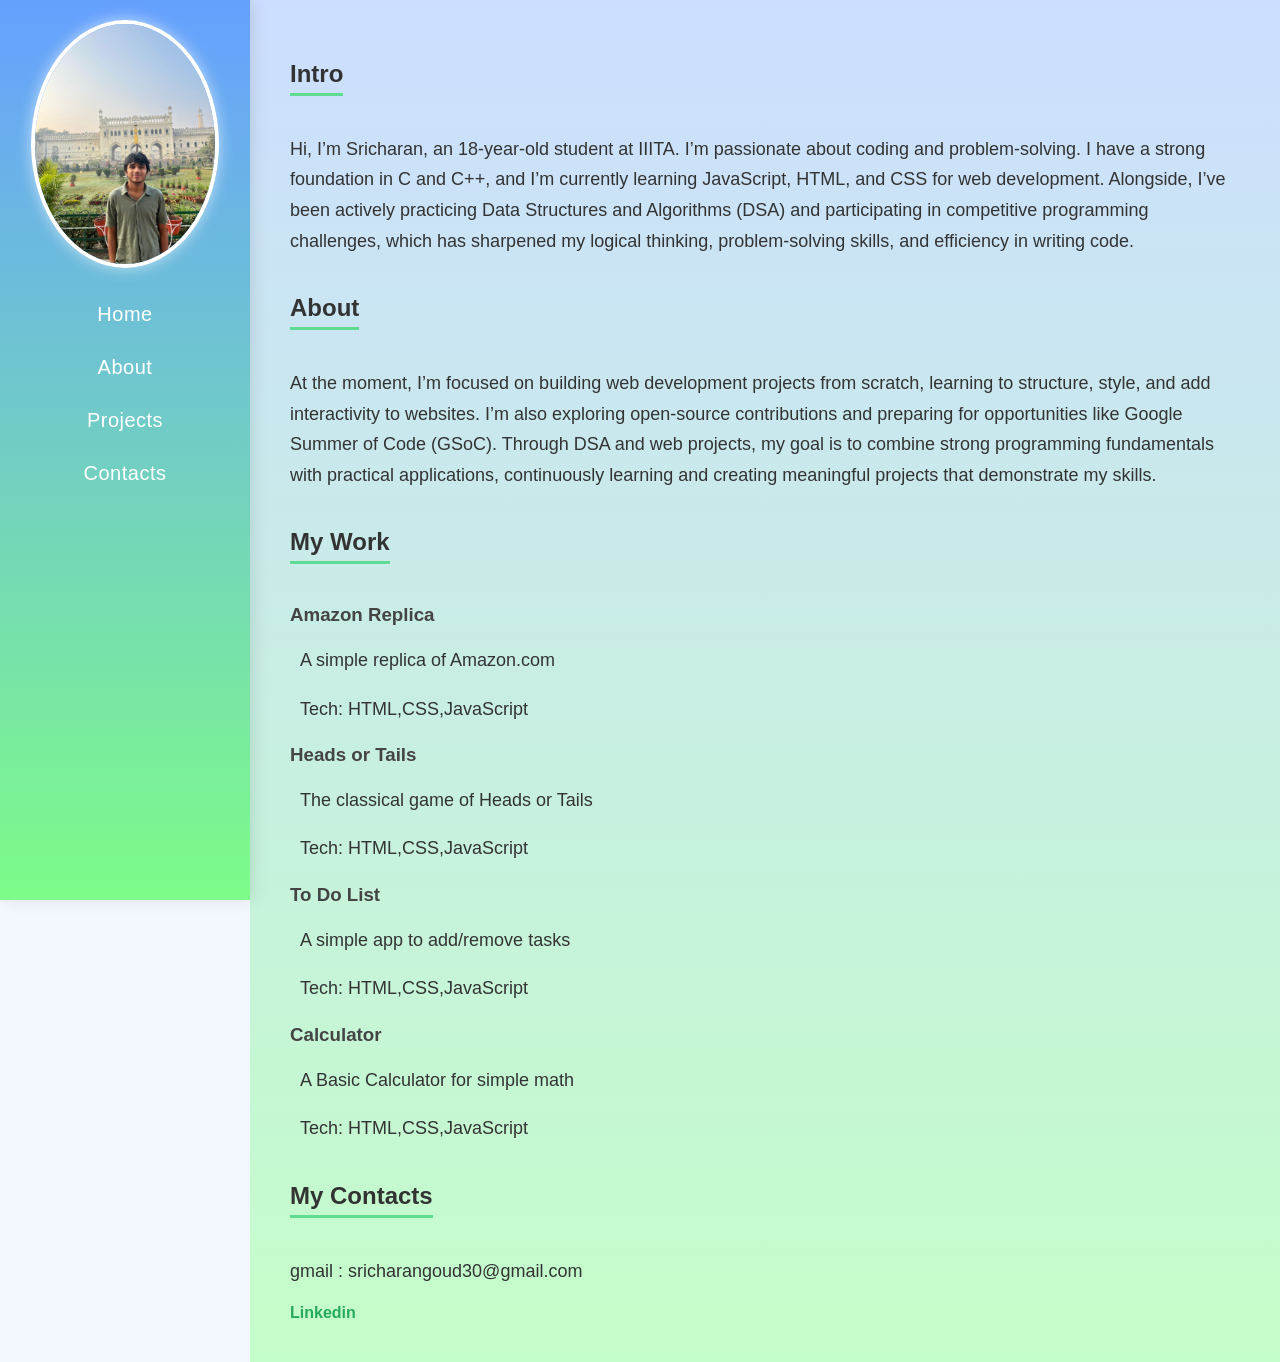
<file: index.html>
<!DOCTYPE html>
<html>
    <head>
        <Title>Sricharan Goud</Title>
        <link rel="stylesheet" href="style.css">
    </head>
    <body>
        <div class="nav-bar-css">
            <img src="profile_pic.jpeg" class="my-image-css" alt="profile_pic">
            <a href="#home">Home</a>
            <a href="#about">About</a>
            <a href="#projects">Projects</a>
            <a href="#contacts">Contacts</a>
        </div>
        <div class="right-section-css">
            <div class="intro-css" id="home">
                <h2>Intro</h2>
                <p>Hi, I’m Sricharan, an 18-year-old student at IIITA. I’m passionate about coding and problem-solving. I have a strong foundation in C and C++, and I’m currently learning JavaScript, HTML, and CSS for web development. Alongside, I’ve been actively practicing Data Structures and Algorithms (DSA) and participating in competitive programming challenges, which has sharpened my logical thinking, problem-solving skills, and efficiency in writing code.</p>
            </div>
            <div class="about-css" id="about">
                <h2>About</h2>
                <p>At the moment, I’m focused on building web development projects from scratch, learning to structure, style, and add interactivity to websites. I’m also exploring open-source contributions and preparing for opportunities like Google Summer of Code (GSoC). Through DSA and web projects, my goal is to combine strong programming fundamentals with practical applications, continuously learning and creating meaningful projects that demonstrate my skills.</p>
            </div>
            <div class="my-work-css" id="projects">
                <h2>My Work</h2>
                <h3>Amazon Replica</h3>
                <p>A simple replica of Amazon.com</p>
                <p>Tech: HTML,CSS,JavaScript</p>
                <h3>Heads or Tails</h3>
                <p>The classical game of Heads or Tails</p>
                <p>Tech: HTML,CSS,JavaScript</p>
                <h3>To Do List</h3>
                <p>A simple app to add/remove tasks</p>
                <p>Tech: HTML,CSS,JavaScript</p>
                <h3>Calculator</h3>
                <p>A Basic Calculator for simple math</p>
                <p>Tech: HTML,CSS,JavaScript</p>
            </div>
            <div id="contacts" class="contacts-css">
                <h2>My Contacts</h2>
                <p>gmail : sricharangoud30@gmail.com</p>
                <a href="https://www.linkedin.com/in/sricharan-goud-963710329" target="_blank">Linkedin</a>
            </div>
        </div>
    </body>
</html>
</file>
<file: style.css>
body {
    margin: 0;
    font-family: "Poppins", sans-serif;
    background-color: #f3f8ff;
    color: #222;
    overflow-x: hidden;
}


.nav-bar-css {
    position: fixed;
    top: 0;
    left: 0;
    bottom: 0;
    width: 250px;
    background: linear-gradient(180deg, #65a0ff, hsl(125, 95%, 74%));
    display: flex;
    flex-direction: column;
    align-items: center;
    padding-top: 20px;
    box-shadow: 3px 0 15px rgba(0, 0, 0, 0.1);
}

.my-image-css {
    width: 180px;
    border-radius: 50%;
    margin-bottom: 20px;
    border: 4px solid white;
    box-shadow: 0 0 15px rgba(255, 255, 255, 0.6);
}


.nav-bar-css a {
    display: block;
    width: 100%;
    padding: 15px 0;
    text-align: center;
    text-decoration: none;
    color: white;
    font-size: 20px;
    font-weight: 500;
    letter-spacing: 0.5px;
    transition: all 0.3s ease-in-out;
}

.nav-bar-css a:hover {
    background-color: rgba(255, 255, 255, 0.2);
    transform: scale(1.05);
}


.right-section-css {
    margin-left: 250px;
    padding: 40px;
    background: linear-gradient(180deg, hsl(219, 100%, 90%), hsl(125, 95%, 88%));
    min-height: 100vh;
    animation: fadeIn 1s ease;
}


h2 {
    color: #333;
    border-bottom: 3px solid #5edb90;
    display: inline-block;
    padding-bottom: 5px;
}


p {
    font-size: 18px;
    line-height: 1.7;
    color: #333;
}


.my-work-css h3 {
    margin-top: 20px;
    color: #444;
}

.my-work-css p {
    margin-left: 10px;
}


.contacts-css a {
    color: hsl(144, 63%, 41%);
    text-decoration: none;
    font-weight: 600;
    transition: color 0.3s ease;
}

.contacts-css a:hover {
    color: #333;
}
</file>
